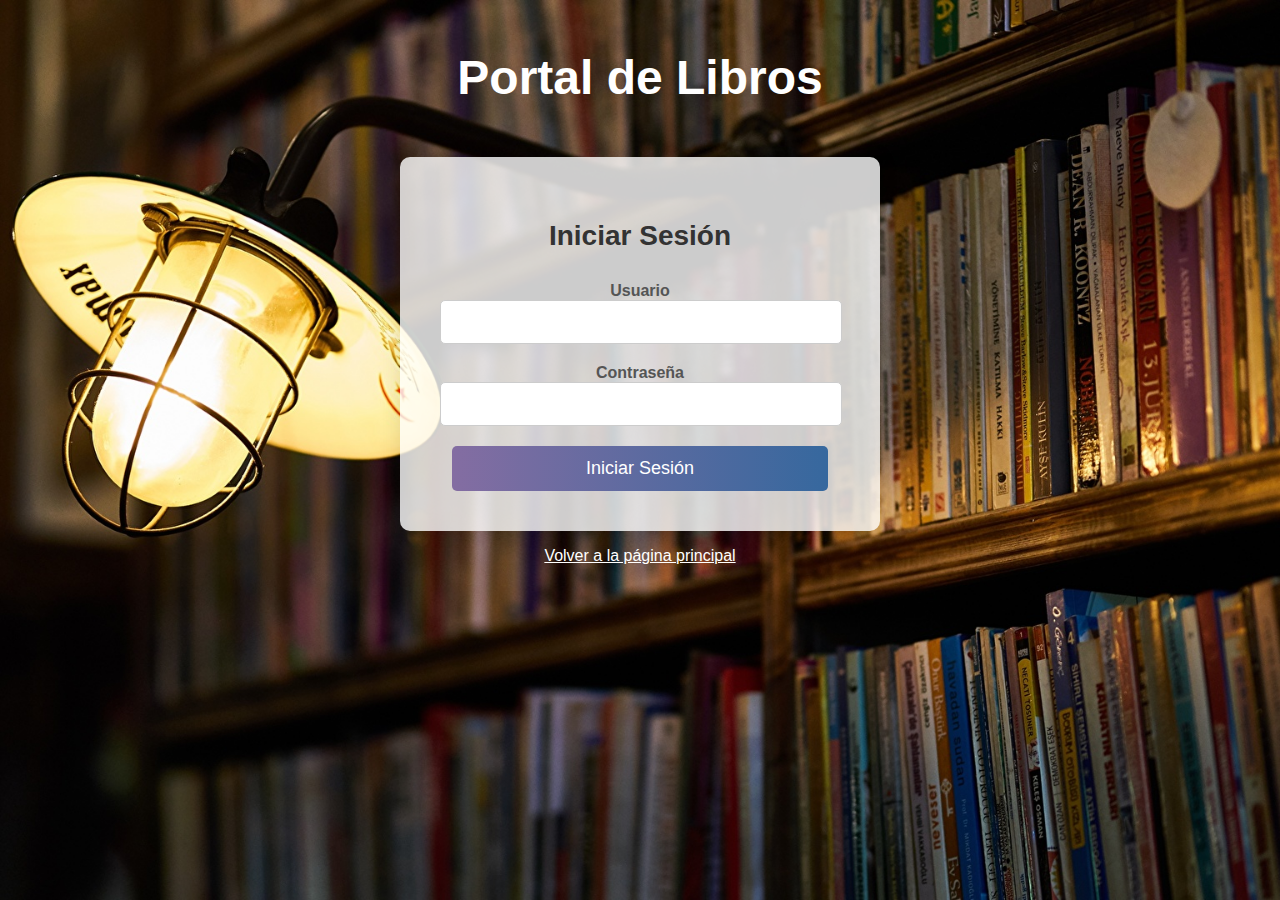
<file: login.html>
<!DOCTYPE html>
<html lang="es">

<head>
    <meta charset="UTF-8">
    <meta name="viewport" content="width=device-width, initial-scale=1.0">
    <title>Portal de Libros - Iniciar Sesión</title>
    <link rel="stylesheet" href="css/login.css">
</head>

<body>
    <h1>Portal de Libros</h1>
    <div class="login-container">
        <h2>Iniciar Sesión</h2>
        <form id="login-form">
            <div class="form-group">
                <label for="username">Usuario</label>
                <input type="text" id="username" name="username" required>
            </div>
            <div class="form-group">
                <label for="password">Contraseña</label>
                <input type="password" id="password" name="password" required>
            </div>
            <button type="submit">Iniciar Sesión</button>
        </form>
    </div>
    <p><a href="libros.html" style="color: white;">Volver a la página principal</a></p>

    <script src="js/login.js"></script>
</body>

</html>
</file>
<file: css/login.css>
body {
    font-family: Arial, sans-serif;
    margin: 0;
    padding: 0;
    background: linear-gradient(to bottom, #343a40, #343a40 70%, #f8f9fa 70%, #f8f9fa);
    background: url('/imagenes/login.jpg') no-repeat center center fixed;
    /* Agrega tu imagen de fondo */
    background-size: cover;
    /* Ajusta la imagen de fondo */
    text-align: center;
}

h1 {
    font-size: 48px;
    font-family: 'Segoe UI', Tahoma, Geneva, Verdana, sans-serif;
    color: #fff;
    margin-top: 50px;
    /* Margen superior */
}

.login-container {
    width: 400px;
    background: rgba(255, 255, 255, 0.8);
    /* Hacemos el fondo semi-transparente */
    padding: 40px;
    border-radius: 10px;
    box-shadow: 0 0 20px rgba(0, 0, 0, 0.1);
    margin-top: 20px;
    display: inline-block;
    font-family: 'Roboto', sans-serif;
    /* Cambiamos el tipo de letra */
}

h2 {
    font-size: 28px;
    color: #333;
    margin-bottom: 30px;
    text-align: center;
}

.form-group {
    margin-bottom: 20px;
}

label {
    display: block;
    font-weight: bold;
    color: #555;
}

input[type="text"],
input[type="password"] {
    width: calc(100% - 24px);
    padding: 12px;
    border: 1px solid #ccc;
    border-radius: 5px;
    font-size: 16px;
}

button {
    width: calc(100% - 24px);
    padding: 12px;
    background: linear-gradient(to right, #846da2, #36689e);
    color: #fff;
    border: none;
    border-radius: 5px;
    cursor: pointer;
    transition: background-color 0.3s ease;
    font-size: 18px;
}

button:hover {
    background: linear-gradient(to right, #0056b3, #003d6b);
}
</file>
